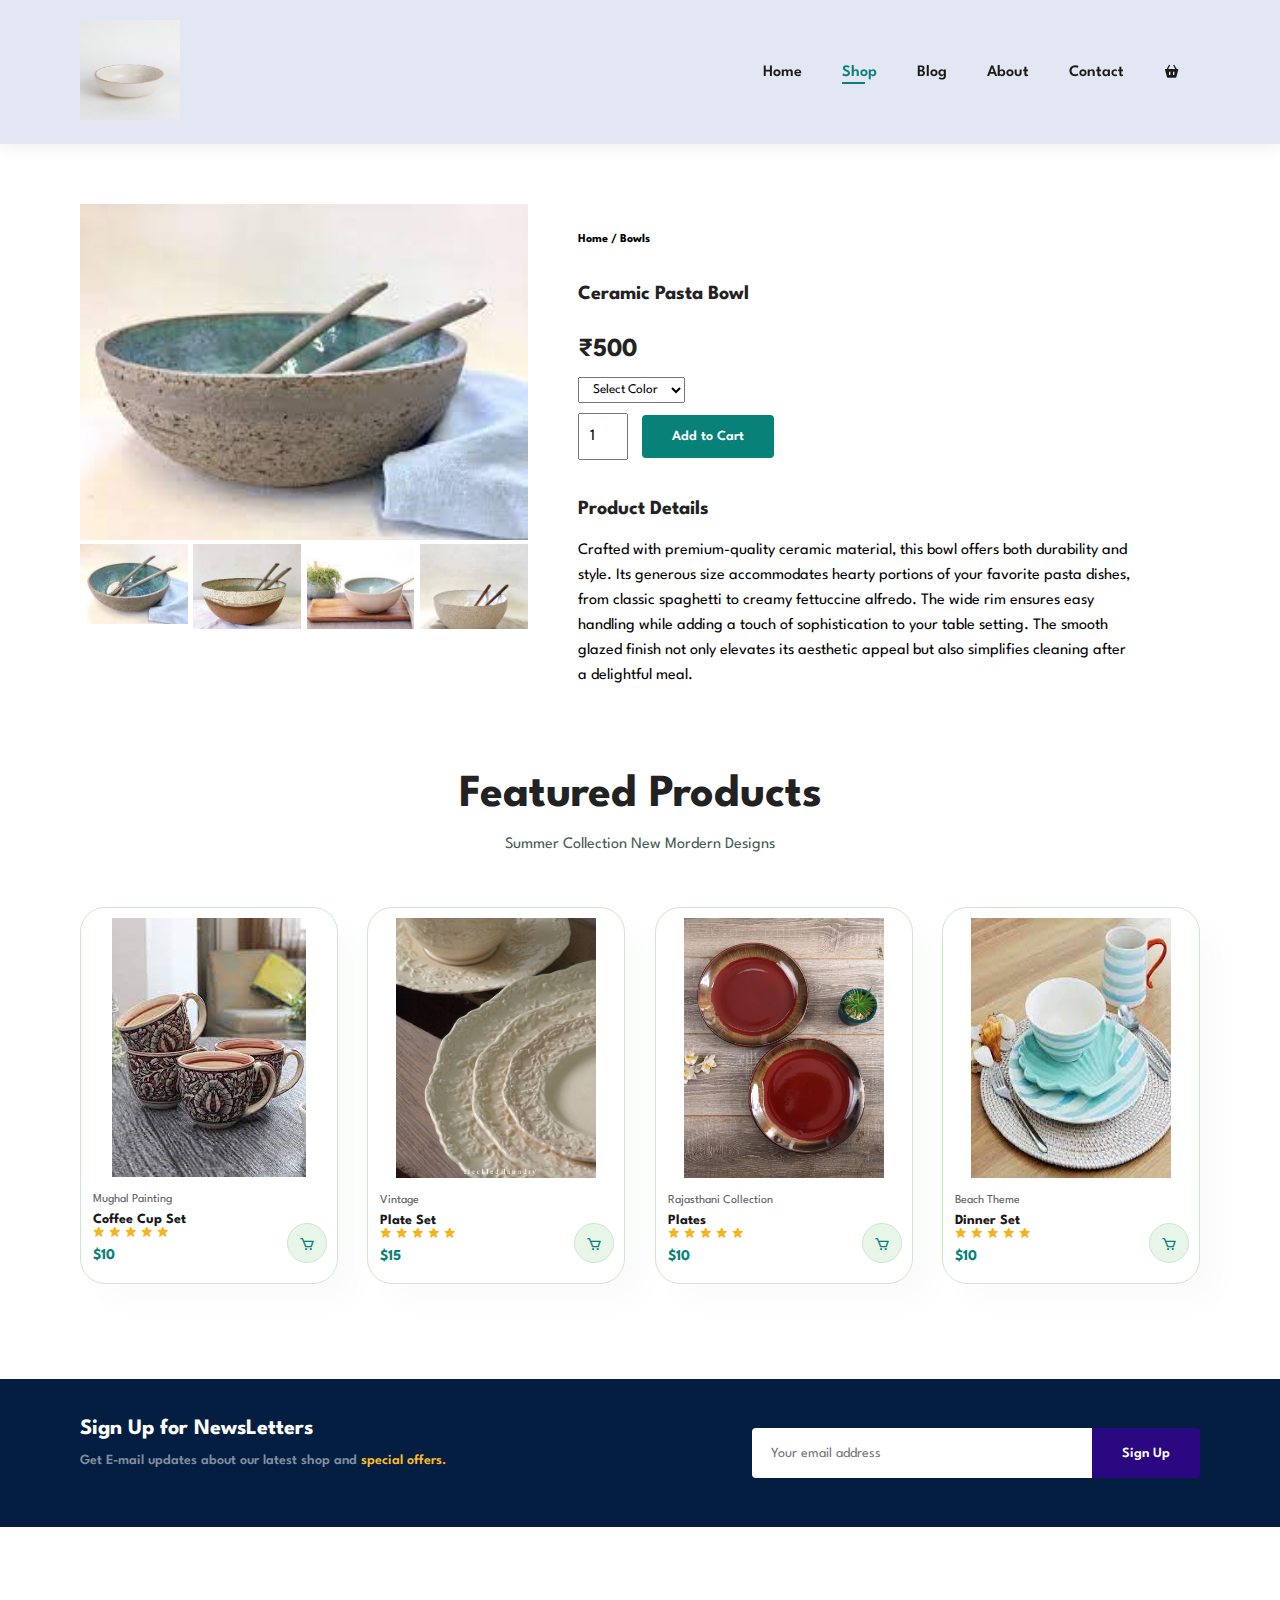
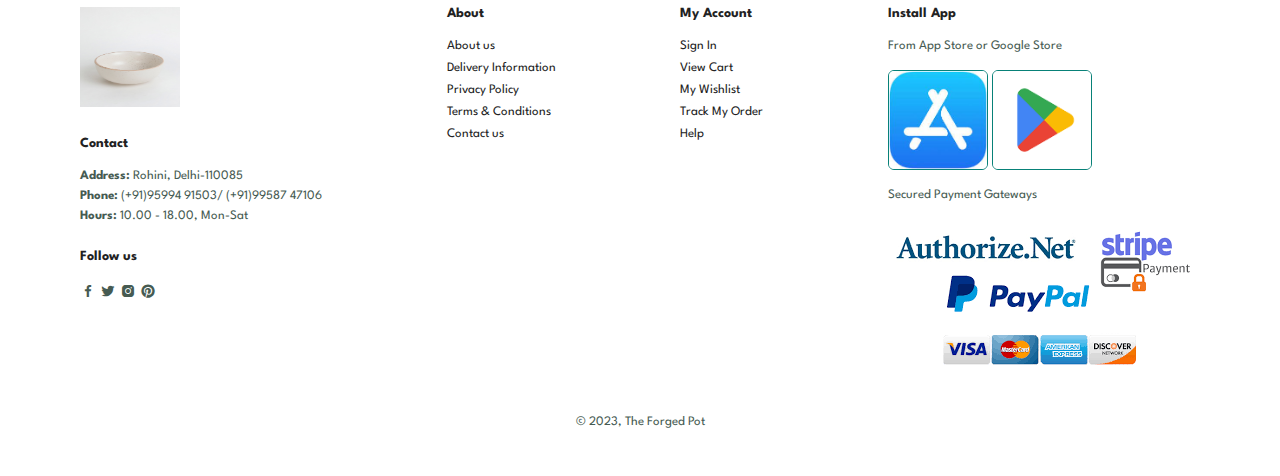
<file: cart.html>
<!DOCTYPE html>
<html lang="en">

<head>
    <meta charset= "UTF-8">
    <meta http-equiv="X-UA-Compatible" content="IE=edge">
    <meta name="viewport" content="width=device-width, initial-scale=1.0">
    <title>TheForgedPot</title>
    <link rel="stylesheet" href="https://cdn.jsdelivr.net/npm/boxicons@latest/css/boxicons.min.css">
    <link rel="stylesheet" href="TheForgedPot_files/style.css">
</head>

<body>
    <section id="header">
        <a href="#"><img src="TheForgedPot_files/logo.jpeg"  width="100" 
            height="100" class="logo" alt=""></a>

        <div>
            <ul id="navbar">
                <li><a href="index.html">Home</a></li>
                <li><a class="active" href="shop.html">Shop</a></li>
                <li><a href="blog.html">Blog</a></li>
                <li><a href="about.html">About</a></li>
                <li><a href="contact.html">Contact</a></li>
                <li><a href="cart.html"><i class='bx bxs-basket'></i></a></li>
            </ul>
        </div>
    </section>

    <section id="prodetails" class="section-p1"> 
       <div class="single-pro-image">
        <img src="TheForgedPot_files/product_bowl.jpeg" width="100%" id="MainImg" alt="">
        <div class="small-img-group"> 
            <div class="small-img-col">
                <img src="TheForgedPot_files/bowl_1.jpeg" width="100%" class="small-img" alt="">
            </div>
            <div class="small-img-col">
                <img src="TheForgedPot_files/bowl_2.jpeg" width="100%" class="small-img" alt="">
            </div>
            <div class="small-img-col">
                <img src="TheForgedPot_files/bowl_3.jpeg" width="100%" class="small-img" alt="">
            </div>
            <div class="small-img-col">
                <img src="TheForgedPot_files/bowl_4.jpeg" width="100%" class="small-img" alt="">
            </div>
        </div>
       </div> 

       <div class="single-pro-details">
        <h6>Home / Bowls</h6>
        <h4>Ceramic Pasta Bowl</h4>
        <h2>₹500</h2>
        <select >
            <option>Select Color</option>
            <option>Pink</option>
            <option>Blue</option>
            <option>White</option>
            <option>Yellow</option>
            <option>Purple</option>
        </select>
        <input type="number" value="1">
        <button class="normal">Add to Cart</button>
        <h4>Product Details</h4>
        <span>Crafted with premium-quality ceramic material,
             this bowl offers both durability and style. 
             Its generous size accommodates hearty portions of
              your favorite pasta dishes, from classic spaghetti
               to creamy fettuccine alfredo. The wide rim ensures
                easy handling while adding a touch of sophistication
                 to your table setting. The smooth glazed finish not
                  only elevates its aesthetic appeal but also 
                  simplifies cleaning after a delightful meal.
                </span>
       </div>
    </div>
    </section>

    <section id="product1" class="section-p1">
        <h2>Featured Products</h2>
        <p>Summer Collection New Mordern Designs</p>
        <div class="pro-container">
            <div class="pro">
            <img src="TheForgedPot_files/product1.jpeg" alt="">
            <div class="des">
                <span>Mughal Painting</span>
                <h5>Coffee Cup Set</h5>
                <div class="star">
                    <i class='bx bxs-star' ></i>
                    <i class='bx bxs-star' ></i>
                    <i class='bx bxs-star' ></i>
                    <i class='bx bxs-star' ></i>
                    <i class='bx bxs-star' ></i>
                </div>
                <h4>$10</h4>
            </div>
            <a href="#"><i class='bx bx-cart cart'></i></a>
        </div>
        <div class="pro">
            <img src="TheForgedPot_files/product2.jpeg" height="260" width="200" alt="">
            <div class="des">
                <span>Vintage</span>
                <h5>Plate Set</h5>
                <div class="star">
                    <i class='bx bxs-star' ></i>
                    <i class='bx bxs-star' ></i>
                    <i class='bx bxs-star' ></i>
                    <i class='bx bxs-star' ></i>
                    <i class='bx bxs-star' ></i>
                </div>
                <h4>$15</h4>
            </div>
            <a href="#"><i class='bx bx-cart cart'></i></a>
        </div>
        <div class="pro">
            <img src="TheForgedPot_files/product3.webp" height="260" width="200" alt="">
            <div class="des">
                <span>Rajasthani Collection</span>
                <h5>Plates</h5>
                <div class="star">
                    <i class='bx bxs-star' ></i>
                    <i class='bx bxs-star' ></i>
                    <i class='bx bxs-star' ></i>
                    <i class='bx bxs-star' ></i>
                    <i class='bx bxs-star' ></i>
                </div>
                <h4>$10</h4>
            </div>
            <a href="#"><i class='bx bx-cart cart'></i></a>
        </div>
        <div class="pro">
            <img src="TheForgedPot_files/product4.jpeg" height="260" width="200" alt="">
            <div class="des">
                <span>Beach Theme</span>
                <h5>Dinner Set</h5>
                <div class="star">
                    <i class='bx bxs-star' ></i>
                    <i class='bx bxs-star' ></i>
                    <i class='bx bxs-star' ></i>
                    <i class='bx bxs-star' ></i>
                    <i class='bx bxs-star' ></i>
                </div>
                <h4>$10</h4>
            </div>
            <a href="#"><i class='bx bx-cart cart'></i></a>
        </div>
        
    </div>
    </section>
    
    <section id="newsletter" class="section-p1 section-m1">
        <div class="newstext">
            <h4>Sign Up for NewsLetters</h4>
            <p>Get E-mail updates about our latest shop and <span>
                special offers.</span></p>
        </div>
        <div class="form">
            <input type="text" placeholder="Your email address">
            <button class="normal">Sign Up</button>
        </div>
    </section>
    <footer class="section-p1">
        <div class="col"> 
            <img class="logo" src="TheForgedPot_files/logo.jpeg" height="100" width="100"
            alt=""> <!--add logo-->
            <h4>Contact</h4>
            <p><strong>Address:</strong> Rohini, Delhi-110085</p>
            <p><strong>Phone:</strong> (+91)95994 91503/ (+91)99587 47106 </p>
            <p><strong>Hours:</strong> 10.00 - 18.00, Mon-Sat</p>
            <div class="follow"> 
                <h4>Follow us</h4>
                <div class="icon">
                    <i class='bx bxl-facebook'></i>
                    <i class='bx bxl-twitter' ></i>
                    <i class='bx bxl-instagram-alt' ></i>
                    <i class='bx bxl-pinterest' ></i>
                </div>
            </div>
        </div>
    <!--about us-->
        <div class="col">
            <h4>About</h4>
            <a href="#">About us</a>
            <a href="#">Delivery Information</a>
            <a href="#">Privacy Policy</a>
            <a href="#">Terms & Conditions</a>
            <a href="#">Contact us</a>
        </div>
    <!--my account-->
        <div class="col">
            <h4>My Account</h4>
            <a href="#">Sign In</a>
            <a href="#">View Cart</a>
            <a href="#">My Wishlist</a>
            <a href="#">Track My Order</a>
            <a href="#">Help</a>
        </div>
    <!--install app-->
        <div class="col install">
            <h4>Install App</h4>
            <p>From App Store or Google Store</p>
            <div class="row">
                <img src="TheForgedPot_files/appstore.jpeg"  width="100" 
                height="100" alt=""> 
                <img src="TheForgedPot_files/playstore.png"  width="100" 
                height="100" alt=""> <!--pic of google play store-->
    
            </div>
            <p>Secured Payment Gateways</p>
            <img src="TheForgedPot_files/payment.png" alt=""><!--pic of payment gateways-->
    
    
             
        </div>
    <!--copyright-->
        <div class="copyright">
            <p>© 2023, The Forged Pot</p>
    
        </div>
    
    </footer>

    <script>
        var MainImg= document.getElementById("MainImg");
        var smallimg= document.getElementsByClassName("small-img");

        smallimg[0].onclick = function(){
            MainImg.src= smallimg[0].src;
        }
        smallimg[1].onclick = function(){
            MainImg.src= smallimg[1].src;
        }
        smallimg[2].onclick = function(){
            MainImg.src= smallimg[2].src;
        }
        smallimg[3].onclick = function(){
            MainImg.src= smallimg[3].src;
        }
    </script>

    <script src ="script.js"></script>
</body>

</html>
</file>
<file: TheForgedPot_files/style.css>
@import url('https://fonts.googleapis.com/css2?family=Spartan:wght@100;200;300;400;500;600;700;800;900&display=swap');
* {
    margin: 0;
    padding: 0;
    box-sizing: border-box;
    font-family: 'Spartan', sans-serif;
}

h1 {
    font-size: 50px;
    line-height: 64px;
    color: #222;
}
h2 {
    font-size: 46px;
    line-height: 54px;
    color: #222;
}
h4 {
    font-size: 20px;
    color: #222;
}
h6 {
    font-weight: 700;
    font-size: 12px;
}
p {
    font-size: 16px;
    color: #465b52;
    margin: 15px 0 20px 0;
}
.section-p1 {
    padding: 40px 80px;
}
.section-m1 {
    margin: 40px 0;
}
button.normal {
    font-size: 14px;
    font-weight: 600;
    padding: 15px 30px;
    color: #000;
    background-color: #fff;
    border-radius: 4px;
    cursor: pointer;
    border: none;
    outline: none;
    transition: 0.2s;
}
body {
    width: 100%;
}


#header {
    display: flex;
    align-items: center;
    justify-content: space-between;
    padding: 20px 80px;
    background: #E3E6F3;
    box-shadow: 0 5px 15px rgba(0,0,0,0.06);
    z-index:999;
    position: sticky;
    top: 0;
    left: 0;
}
#navbar {
    display: flex;
    align-items: center;
    justify-content: center;
}
#navbar li {
    list-style: none;
    padding: 0 20px;
    position: relative;

}
#navbar li a {
    text-decoration: none;
    font-size: 16px;
    font-weight: 600;
    color: #1a1a1a;
    transition: 0.3s ease;
}
#navbar li a:hover,
#navbar li a.active {
    color: #088178;
}

#navbar li a.active::after,
#navbar li a:hover::after {
    content: "";
    width:30%;
    height: 2px;
    background: #088178;
    position: absolute;
    bottom: -4px;
    left: 20px;

}

/*home page*/
#hero{
    background-image: url("bgimg2.jpg");
    height: 90vh;
    width: 100%;
    background-size: cover;
    background-position: top 25% right 0;
    padding: 0 80px;
    display: flex;
    flex-direction:column;
    align-items: flex-start;
    justify-content: center;
}
#hero h4{
    padding-bottom: 15px;
}
#hero h1{
    color: #088178;
}

#hero button{
    background-image:url("buttonbg.avif");
    background-color: transparent;
    color: #088178;
    border: 0;
    padding:14px 80px 14px 65px;
    background-repeat: no-repeat;
    cursor: pointer;
    font-weight:700;
    font-size:15px ;
}

#feature {
    display: flex;
    align-items: center;
    justify-content: space-between;
    flex-wrap: wrap;
}

#feature .fe-box {
    width: 180px;
    text-align: center;
    padding: 25px 15px;
    box-shadow: 20px 20px 34px rgba(0,0,0,0.03);
    border: 1px solid #cce7d0;
    border-radius: 4px;
    margin: 15px 0;
}
#feature .fe-box:hover {
    box-shadow: 10px 10px 54px rgba(70,62,221,0.1);

}
#feature .fe-box img{
    width: 100%;
    margin-bottom: 10px;

}
#feature .fe-box h6 
{
    padding: 9px 8px 6px 8px;
    line-height: 1;
    border-radius: 4px;
    color: #088178;
    background-color: #fddde4;
}
#feature .fe-box:nth-child(2) h6{
    background-color: #cdebbc;
}
#feature .fe-box:nth-child(3) h6{
    background-color: #d1e8f2;
}
#feature .fe-box:nth-child(4) h6{
    background-color: #cdd4f8;
}
#feature .fe-box:nth-child(5) h6{
    background-color: #f6dbf6;
}
#feature .fe-box:nth-child(6) h6{
    background-color: #fff2e5;
}
#product1 {
    text-align: center;
}
#product1 .pro-container{
    display: flex;
    justify-content: space-between;
    padding-top: 20px;
    flex-wrap: wrap;
}
#product1 .pro{
    width: 23%;
    min-width: 250px;
    padding: 10px 12px;
    border: 1px solid #cce7d0;
    border-radius: 25px;
    cursor: pointer;
    box-shadow: 20px 20px 30px rgba(0,0,0,0.02);
    margin: 15px 0;
    transition: 0.2s ease;
    position: relative;
}
#product1 .pro:hover{
    box-shadow: 20px 20px 30px rgba(0,0,0,0.06);

}
#product1.pro img{
    width: 100%;
    border-radius: 20px;
}
#product1 .pro .des{
    text-align: start;
    padding: 10px 0;
}
#product1 .pro .des span {
    color: #606063;
    font-size: 12px;

}
#product1 .pro .des h5 {
    padding-top: 7px;
    color: #1a1a1a;
    font-size: 14px;
}
#product1 .pro .des i{
    font-size: 12px;
    color: rgb(243,181,25);
}
#product1 .pro .des h4 {
    padding-top: 7px;
    font-size: 15px;
    font-weight: 700;
    color: #088178;

}
#product1 .pro .cart {
    width: 40px;
    height: 40px;
    line-height: 40px;
    border-radius: 50px;
    background-color: #e8f6ea;
    font-weight: 500;
    color: #088178;
    border: 1px solid #cce7d0;
    position: absolute;
    bottom: 20px;
    right: 10px;
}
#banner {
    display: flex;
    flex-direction: column;
    justify-content: center;
    align-items: center;
    text-align: center;
    background-image: url("bannerr2.webp");
    width: 100%;
    height: 40vh;
    background-size: cover;
    background-position: center;
}
#banner h4 {
    color: #fff;
    font-size: 16px;
}
#banner h2 {
    color: #fff;
    font-size: 30px;
    padding: 10px 0;
}
#banner h2 span{
    color: #ef3636;
}
#banner button:hover {
    background: #088178;
    color: #fff;
}
#sm-banner {
    display: flex;
    justify-content: space-between;
    flex-wrap: wrap;
}

#sm-banner .banner-box{
    display: flex;
    flex-direction: column;
    justify-content: center;
    align-items: flex-start;
    background-image: url("smallbanner.jpg"); 
    min-width: 800px;
    height:50vh;
    background-size: cover;
    background-position: center;
    padding: 30px;

}

#sm-banner .banner-box2{
    background-image: url("smallbanner2.jpg");
}

#sm-banner h4{ 
    color: #fff;
    font-size: 20px;
    font-weight: 300;
}

#sm-banner h2{ 
    color: #fff;
    font-size: 20px;
    font-weight: 800;
}

#sm-banner span{ 
    color: #fff;
    font-size: 14px;
    font-weight: 500;
    padding-bottom: 15px;

}
#sm-banner .banner-box:hover button{
    background: #088178;
    border: 1px solid #088178;

}

button.white{
    font-size: 13px;
    font-weight:600;
    padding: 11px 18px;
    color: #fff;
    background-color: transparent;
    cursor: pointer;
    border: 1px solid #fff;
    outline: none;
    transition: 0.2s;
}

#banner3 .banner-box{
    display: flex;
    flex-direction: column;
    justify-content: center;
    align-items: flex-start;
    background-image: url("smsmbann1.webp");
    min-width: none;width: 30%;
    height:30vh;
    background-size: cover;
    background-position: center;
    padding: 20px;
    margin-bottom: 20px;
}

#banner3 h2{
    color: #fff;
    font-weight: 900;
    font-size:22px;

}

#banner3 h3{
    color: #ec544e;
    font-weight: 800;
    font-size:15px;
    
}

#banner3{
    display: flex;
    justify-content: space-between;
    flex-wrap: wrap;
    padding: 0 80px;

}

#banner3 .banner-box2{
    background-image: url("smsmbann1.webp");
}

#banner3 .banner-box3{
    background-image: url("smsmbann1.webp")
}


#newsletter {
    display: flex;
    justify-content: space-between;
    flex-wrap: wrap;
    align-items: center;
    background-repeat: no-repeat;
    background-position: 20% 30%;
    background-color: #041e42;

}
#newsletter h4{
    font-size: 22px;
    font-weight: 700;
    color: #fff;
}
#newsletter p{
    font-size: 14px;
    font-weight: 600;
    color: #818ea0;

}
#newsletter p span{
    color: #ffbd27;

}
#newsletter .form{
    display: flex;
    width: 40%;
}
#newsletter input{
    height: 3.125rem;
    padding: 0 1.25em;
    font-size: 14px;
    width: 100%;
    border: 1px solid transparent;
    border-radius: 4px;
    outline: none;
    border-top-right-radius: 0;
    border-bottom-right-radius: 0;
}
#newsletter button{
    background-color: #2a0881;
    color: #fff;
    white-space: nowrap;
    border-top-left-radius: 0;
    border-bottom-left-radius: 0;
}

footer{
    display: flex;
    flex-wrap: wrap;
    justify-content: space-between;


}

footer .col{
    display: flex;
    flex-direction: column;
    align-items: flex-start;
   margin-bottom: 20px; 

}

footer .logo{
    margin-bottom: 30px;
}

footer h4{
    font-size:14px;
    padding-bottom: 20px;
}
footer p{
    font-size:13px;
    margin: 0 0 8px 0;

}

footer a {
    font-size:13px;
    text-decoration: none;
    color: #222;
    margin-bottom: 10px;
}

footer .follow{
    margin-top: 20px;    
}
footer .follow{
    color:#465b52;
    padding-right: 4px;
    cursor: pointer;

}

footer .install .row img{
    border: 1px solid #088178;
    border-radius: 6px;


}
footer .install img{
    margin: 10px 0 15px 0;
}

footer .follow i:hover, footer a:hover{
    color:#088178;

}
footer .copyright{
    width:100%;
    text-align: center;
}

/* Start Media Query */
@media (max-width:799px) {
    #navbar {
        display: flex;
        flex-direction: column;
        align-items: flex-start;
        justify-content: flex-start;
        position: fixed;
        top: 0;
        right: 0px;
        height: 100vh;
        width: 300px;
        background-color: #E3E6F3;
        box-shadow: 0 40px 60px rgba(0,0,0,0.1);
        padding: 80px 0 0 10px;
    }
    #nabvar li {
        margin-bottom: 25px;
    }
}

/*shop page*/
#page-header{
    background-image: url("tfp_website_images\download.jpeg");
    width: 100%;
    height:50vh;
    background-size: cover;
    display: flex;
    justify-content: center;
    text-align: center;
    flex-wrap: wrap;
    padding: 14px;

}

.shop-header .centered{
    position: absolute;
  top: 47%;
  left: 50%;
  transform: translate(-50%, -50%);
  font-size: 100px;

}
.shop-header .bottom {
    position: absolute;
  top: 60%;
  left: 50%;
  transform: translate(-50%, -50%);
  font-size: 25px;
  }

#pagination{
    text-align: center;

}

#pagination a{
    text-decoration: none;
    background-color: #088178;
    padding: 15px 20px;
    border-radius: 4px;
    color: #fff;
    font-weight: 600;

}

#pagination a i{
    font-size: 16px;
    font-weight: 600;

}

/*single product*/
#prodetails .single-pro-image{
    width: 40%;
    margin-right: 50px;
}

.small-img-group{
   display: flex;
   justify-content: space-between; 
}
.small-img-col{
    flex-basis: 24%;
    cursor: pointer;
}

#prodetails{
    display: flex;
    margin-top: 20px;
}

#prodetails .single-pro-details{
    width:50%;
    padding-top: 30px;
}

#prodetails .single-pro-details h4{
    padding: 40px 0 20px 0;

}

#prodetails .single-pro-details h2{
    font-size: 26px ;

}

#prodetails .single-pro-details select{
    display: block;
    padding: 5px 10px;
    margin-bottom: 10px;

}
#prodetails .single-pro-details input{
    width: 50px;
    height: 47px;
    padding-left: 10px;
    font-size: 16px;
    margin-right: 10px;
}
#prodetails .single-pro-details button{
    background:#088178;
    color: #fff;    
}
#prodetails .single-pro-details input:focus{
    outline: none;
}
#prodetails .single-pro-details span{
    line-height: 25px;
}

/*blog page*/
#page-header .blog-header{
    background-image: url("tfp_website_images\blog_header.webp");

}

.blog-header .centered{
    position: absolute;
  top: 50%;
  left: 47%;
  transform: translate(-50%, -50%);
  font-size: 100px;

}
.blog-header .bottom {
    position: absolute;
  top: 55%;
  left: 52%;
  transform: translate(-50%, -50%);
  font-size: 25px;
  }

#blog{
    padding: 150px 150px 0 150px;
}  

#blog .blog-box{
    display: flex;
    align-items: center;
    width: 100%;
    position: relative;
    padding-bottom: 90px;

}
#blog .blog-img{
    width: 50%;
    margin-right: 40px;
    

} 
#blog img{
    width: 500px;
    height: 300px;
    object-fit: cover;
    align-items: flex-start;
    margin-top: 75px;
}
#blog .blog-details{
    width: 50%;
    margin-left: 30px;

}   
#blog .blog-details a{
    text-decoration: none;
    font-size: 11px;
    color: #000;
    font-weight:700 ;
    position: relative;
    transition: 0.3s;
    margin-left: 25px;

}  
#blog .blog-details a::after{
    content: "";
    width: 50px;
    height: 1px;
    background-color: #000;
    position: absolute;
    top: 4px;
    right:-60px ;
}  
#blog .blog-details a:hover{
    
    color: #088178;
}  
#blog .blog-details a:hover::after{
    background-color: #088178;
}
#blog .blog-box h1{
    position: absolute;
    top: -40px;
    left: 0;
    font-size: 70px;
    font-weight:700;
    color: #d3d3d3;
    z-index: -9;
    margin-top: 75px;
}
.about-header h1{
  position:absolute;  
  top:45%;
  left: 20%;
  transform: translate(-50%, -50%);
  font-size: 100px;

}
.about-header p{
    position:absolute;  
    top:55%;
    left: 23%;
    transform: translate(-50%, -50%);
    font-size: 25px;
    text-align: left;
  
  }

#about-head .marquee{
    background-color: #088178;
}  

/*about page*/
#about-head img{
    width: 50%;
    height: 500px;
    
    
}


#about-head{
    display: flex;
    align-items: center;
    
}
#about-head div{
    padding-left: 40px;
}
#about-app{
    text-align: center;
}
#about-app .video video{
    width: 100%;
    height: 100%;
    border-radius: 20px;
}
#about-app .video{
    width: 70%;
    height: 100%;
    margin: 30px auto 0 auto;
}

/*contact us page*/
.contact-header .centered{
    position: absolute;
  top: 47%;
  left: 30%;
  transform: translate(-50%, -50%);
  font-size: 100px;
}
.contact-header .bottom{
    position: absolute;
  top: 60%;
  left: 33%;
  transform: translate(-50%, -50%);
  font-size: 25px;
}

/*contact page*/
#contact-details{
    display: flex;
    align-items: center;
    justify-content: space-between;
}

#contact-details .details{
    width: 40%;

}
#contact-details .details span{
    font-size: 12px;
}
#contact-details .details h2,
#form-details form h2{
    font-size: 26px;
    line-height: 35px;
    padding: 20px 0;
}
#contact-details .details h3
{
    font-size: 16px;
    padding-bottom: 15px;

}
#contact-details .details li{
    list-style: none;
    display: flex;
    padding: 10px 0;
}
#contact-details .details li i{
    font-size: 14px;
    padding-right: 22px;
}
#contact-details .details li p{
    margin: 0;
    font-size: 14px;
}
#contact-details .map{
   width: 55%;
   height: 400px;

}
#contact-details .map iframe{
    width: 100%;
    height: 100%;
     
 }

#form-details form{
    width: 65%;
    display: flex;
    flex-direction: column;
    
}
#form-details form input
{
    width: 100%;
    padding: 12px 15px;
    outline: none;
    margin-bottom: 20px;
    border: 1px solid #818ea0;
    
}
#form-details form button{
    background-color: #088178;
    color: #fff;
}

#form-details form span{
    font-size: 12px;
    align-items: center;

}
#form-details{
    display: flex;
    justify-content: space-between;
    margin: 30px;
    padding: 80px;border: 1px solid #e1e1e1;
}
#form-details .people div{
    padding-bottom: 25px;
    display: flex;
    align-items: flex-start;
    margin-top: 50px;
}
#form-details .people div img{
    width: 65px;
    height: 65px;
    object-fit: cover;
    margin-right: 15px;


}
#form-details .people div p{
    margin: 0;
    font-size: 13px;
    line-height: 25px;
}
#form-details .people div p span{
    display: block;
    font-size: 16px;
    font-weight: 600;
    color: #000;
}
</file>
